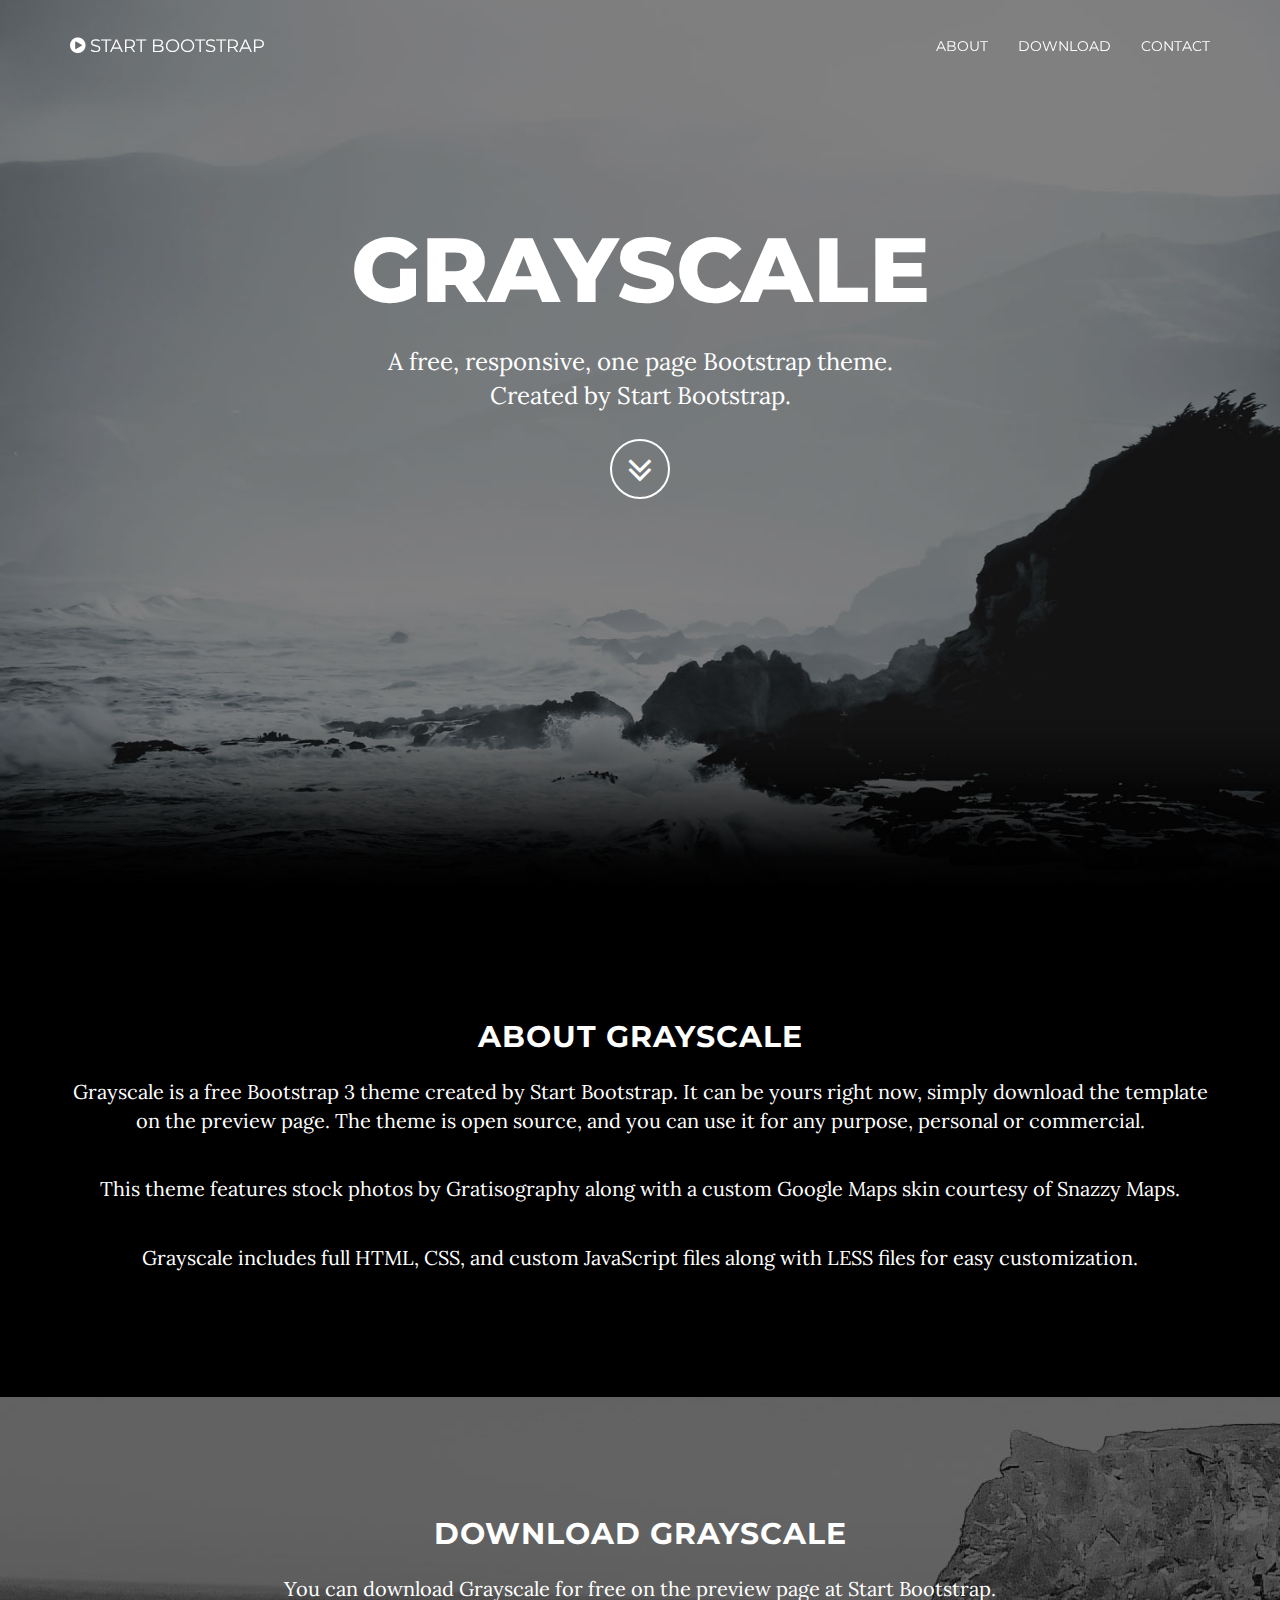
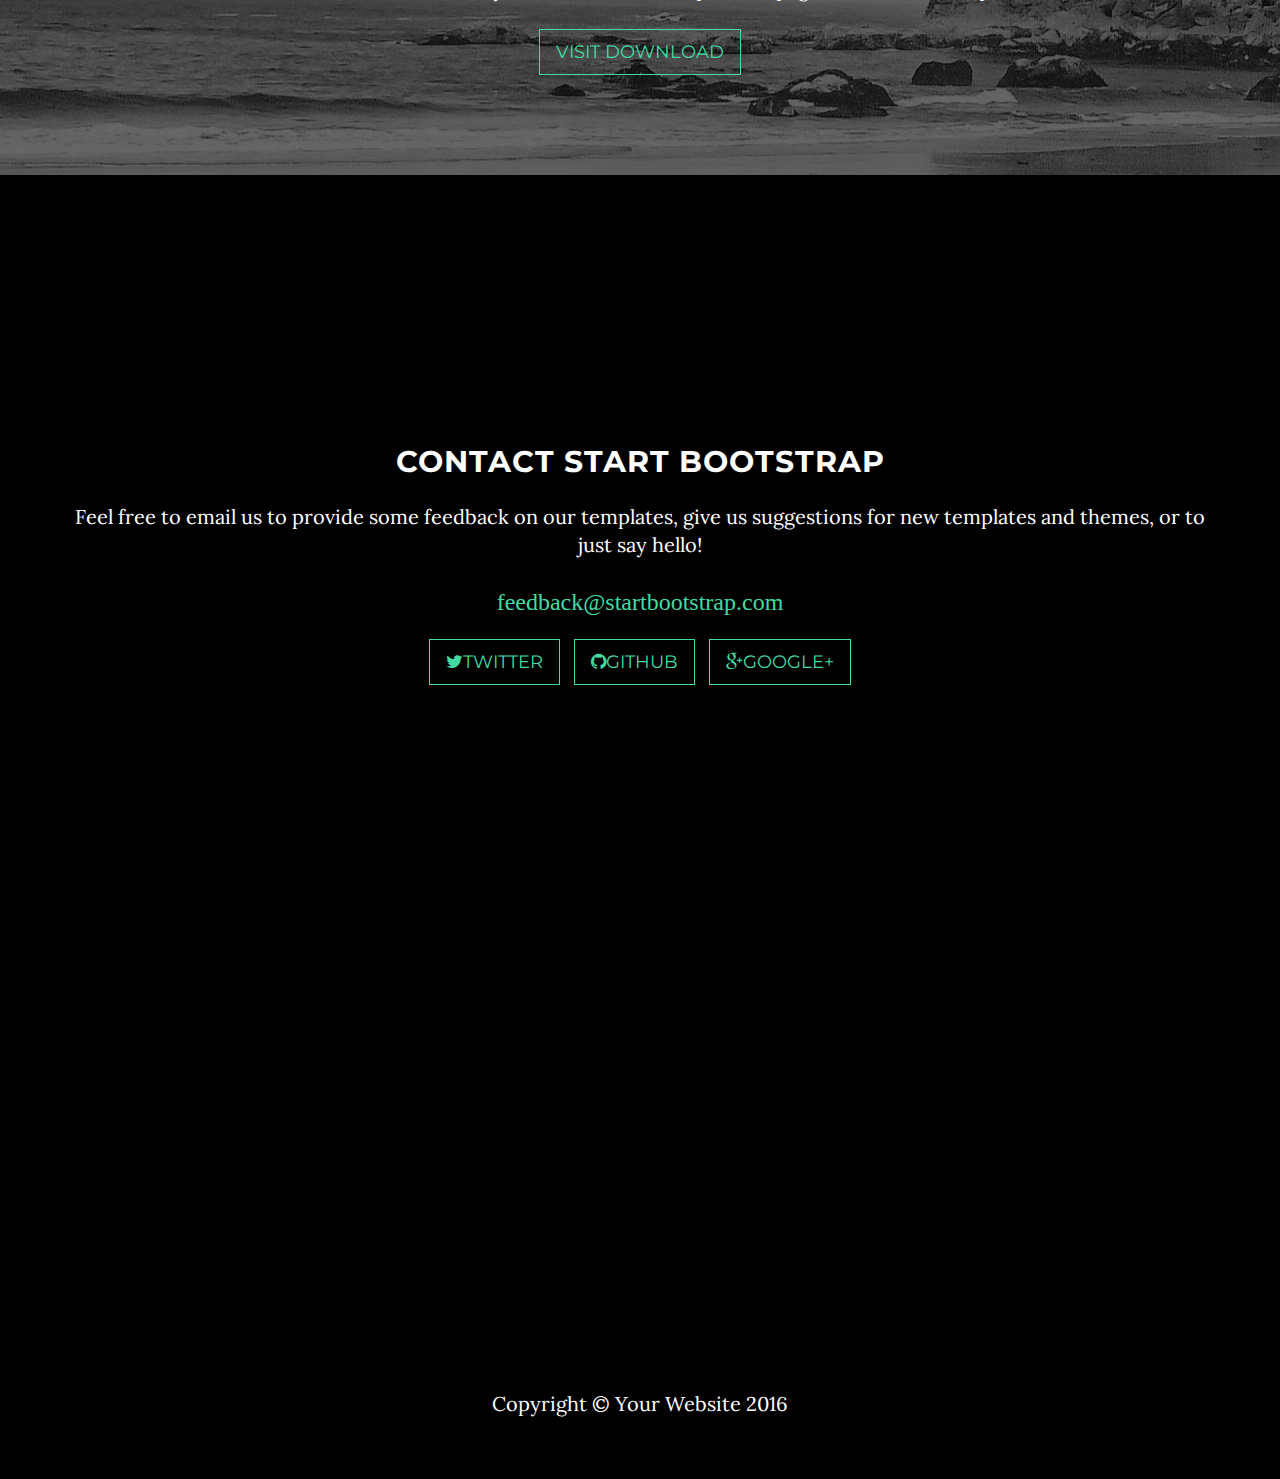
<file: index.html>
<!DOCTYPE html>
<html lang="en"><head>
	<title> Example </title>
	<meta charset="utf-8">
	<meta name="viewport" content="width=device-width, initial-scale=1">  
	<script type="text/javascript" src="vendor/bootstrap.js"></script>
	<script type="text/javascript" src="2.js"></script>
	<script type="text/javascript" src="http://gsgd.co.uk/sandbox/jquery/easing/jquery.easing.1.3.js"></script>
	<link href="https://fonts.googleapis.com/css?family=Lora:400,700" rel="stylesheet">
	<link href="https://fonts.googleapis.com/css?family=Montserrat:400,500,700,800,900" rel="stylesheet">
	<link rel="stylesheet" href="vendor/bootstrap.css">
 	<link rel="stylesheet" href="2.css">
</head>
<body data-spy="scroll" data-target=".navbar" data-offset="60">


	<div class="intro">

		<nav class="navbar navbar-default navbar-fixed-top" role="navigation">
			<div class="container">
				<!-- Brand and toggle get grouped for better mobile display -->
				<div class="navbar-header">
					<button type="button" class="navbar-toggle" data-toggle="collapse" data-target=".navbar-ex1-collapse">
						<span class="sr-only">Toggle navigation</span>
						<span class="icon-bar"></span>
						<span class="icon-bar"></span>
						<span class="icon-bar"></span>
					</button>
					<a class="navbar-brand" href="#"><i class="fa fa-play-circle"></i>start bootstrap</a>
				</div>
		
				<!-- Collect the nav links, forms, and other content for toggling -->
				<div class="collapse navbar-collapse navbar-ex1-collapse">
					
					<ul class="nav navbar-nav navbar-right">
						<li><a href="#about" id="about-btn">About</a></li>
						<li><a href="#download" id="download-btn">Download</a></li>
						<li><a href="#contact" id="contact-btn">Contact</a></li>
					</ul>
				</div><!-- /.navbar-collapse -->
			</div>
		</nav>
		<!-- end navbar -->

		
		<div class="container text-center intro-content">
			<div class="row">
				<div class="col-xs-12 col-sm-12 col-md-12 col-lg-12 text-center">
					<h1>GRAYSCALE</h1>
					<p>A free, responsive, one page Bootstrap theme.  <br> Created by Start Bootstrap.</p>
					<a href="#" id="troxuong" class="fa fa-angle-double-down"></a>
				</div>
			</div>
		</div>
		<!-- end intro-content div -->
	</div>
	<!-- end div intro -->



	<div class="about" id="about">
		<div class="container">
			<div class="row">
				<div class="col-xs-12 col-sm-12 col-md-12 col-lg-12 text-center">
					<h2>ABOUT GRAYSCALE</h2>
					<p>Grayscale is a free Bootstrap 3 theme created by Start Bootstrap. It can be yours right now, simply download the template on the preview page. The theme is open source, and you can use it for any purpose, personal or commercial.</p>
					<p>This theme features stock photos by Gratisography along with a custom Google Maps skin courtesy of Snazzy Maps.</p>
					<p>Grayscale includes full HTML, CSS, and custom JavaScript files along with LESS files for easy customization.</p>
				</div>
			</div>
		</div>
	</div>
	<!-- end div about -->



	<div class="download" id="download">
		<div class="container text-center">
			<div class="row">
				<div class="col-xs-12 col-sm-12 col-md-12 col-lg-12 ">
					<h2>DOWNLOAD GRAYSCALE</h2>
					<p>You can download Grayscale for free on the preview page at Start Bootstrap.</p>
					<a href="" class="btn btn-default btn-lg">VISIT DOWNLOAD</a>
				</div>
			</div>
		</div>
	</div>
	<!-- end div download -->



	<div class="contact" id="contact">
		<div class="container text-center">
			<div class="row">
				<div class="col-xs-12 col-sm-12 col-md-12 col-lg-12">
					<h2>CONTACT START BOOTSTRAP</h2>
					<p>Feel free to email us to provide some feedback on our templates, give us suggestions for new templates and themes, or to just say hello!</p>
					<a href="" class="email-style">feedback@startbootstrap.com</a>
					<div class="row">
						<a href="" class="btn btn-default btn-lg"><i class="fa fa-twitter"></i>TWITTER</a>
						<a href="" class="btn btn-default btn-lg"><i class="fa fa-github"></i>GITHUB</a>
						<a href="" class="btn btn-default btn-lg"><i class="fa fa-google-plus"></i>GOOGLE+</a>
					</div>
				</div>
			</div>
		</div>
	</div>
	<!-- end div contact -->



	<div class="map">
		<iframe src="https://www.google.com/maps/embed?pb=!1m18!1m12!1m3!1d7451.366255939683!2d105.82915292607615!3d20.965236612713603!2m3!1f0!2f0!3f0!3m2!1i1024!2i768!4f13.1!3m3!1m2!1s0x3135ac548c9f6cd9%3A0x49bfcfad6a177b17!2zS2h1IMSRw7QgdGjhu4sgTGluaCDEkMOgbSwgSG_DoG5nIExp4buHdCwgSG_DoG5nIE1haSwgSMOgIE7hu5lpLCBWaeG7h3QgTmFt!5e0!3m2!1svi!2s!4v1502203778908" width="100%" height="400" frameborder="0" style="border:0" allowfullscreen></iframe>
	</div>
	<!-- end div map -->



	<footer>
		<p class="text-center">Copyright © Your Website 2016</p>
	</footer>
</body>
</html>
</file>
<file: 2.css>
*{margin:0;padding:0; }

a.email-style {
    font-size: 24px;
    margin-bottom: 20px;
    display: block;
    text-decoration: none;
    color: #42dca3;
    transition: all 1s;
    font-family: laro;
}

a.email-style:hover {
    color:rgba(66, 220, 163, 0.66);
    transition: all 1s;
}

.contact {
}

.contact {
    padding: 250px 0px;
}

a.btn.btn-default.btn-lg {
    background: transparent;
    color: #42DCA3;
    border-radius: 0px;
    border-color: #42DCA3;
    margin: 0px 5px;
}

.download {
    padding: 100px 0px;
    background: url(img/downloads-bg.jpg);
}

h2 {
    font-weight: 700;
    letter-spacing: 1px;
}

.about {
    padding: 100px 0px;
}

a.fa.fa-angle-double-down {
    color: white;
    border: 2px solid white;
    border-radius: 50%;
    height: 60px;
    width: 60px;
    line-height: 60px;
    font-size: 40px;
    text-decoration: none;
}

a.fa.fa-angle-double-down:hover {
    background: rgba(255, 255, 255, 0.17);
}

a.fa.fa-angle-double-down:hover {}

p {
    font-family: lora;
    font-size: 20px;
    padding: 15px 0px;
}

footer p.text-center {
    padding: 50px 0px;
}

.intro p {
    font-size: 24px;
}


h1 {
    font-size: 6.5em;
    font-weight: 800;
}



.container.text-center.intro-content {vertical-align: middle;padding: 200px 0px;}

.intro {
    background: url(img/intro-bg.jpg) bottom center no-repeat black;
    background-size: 100%;
}

.navbar-default .navbar-nav > li > a {
    color: white;
    text-transform: uppercase;
}

.navbar-default .navbar-nav > li > a:hover, .navbar-default .navbar-nav > li > a:focus {
    color: white;
}

.navbar > .container .navbar-brand, .navbar > .container-fluid .navbar-brand {
    color: white;
    text-transform: uppercase;
}

i.fa.fa-play-circle {
    padding-right: 5px;
}

nav.navbar.navbar-default {
    background-color: transparent;
    border: 1px solid transparent;
    padding: 20px 0px;
    transition: all 0.6s;
}

nav.navbar.navbar-default.navbar-fixed-top.thugon {
    background: black;
    padding: 5px 0px;
    transition: all 0.6s;
}

body {
    font-family: 'Montserrat', sans-serif;
    color:white;
    background: black;
}

@media (max-width: 768px) {
    h1 {font-size: 3.5em; font-weight: 800; letter-spacing: 1px}
    .intro p {font-size: 20px}
}

@media (max-width: 1275px) {
    .intro {
        background: url(img/intro-bg.jpg) no-repeat center bottom;
    }
}

@media (max-width: 976px) {
    nav.navbar.navbar-default {
        background-color: black;
        padding: 0px;
    }
}

@media (max-width: 768px) {
    .intro {
        background: url(img/intro-bg.jpg) no-repeat center bottom scroll;
        display:table;
    }
}
</file>
